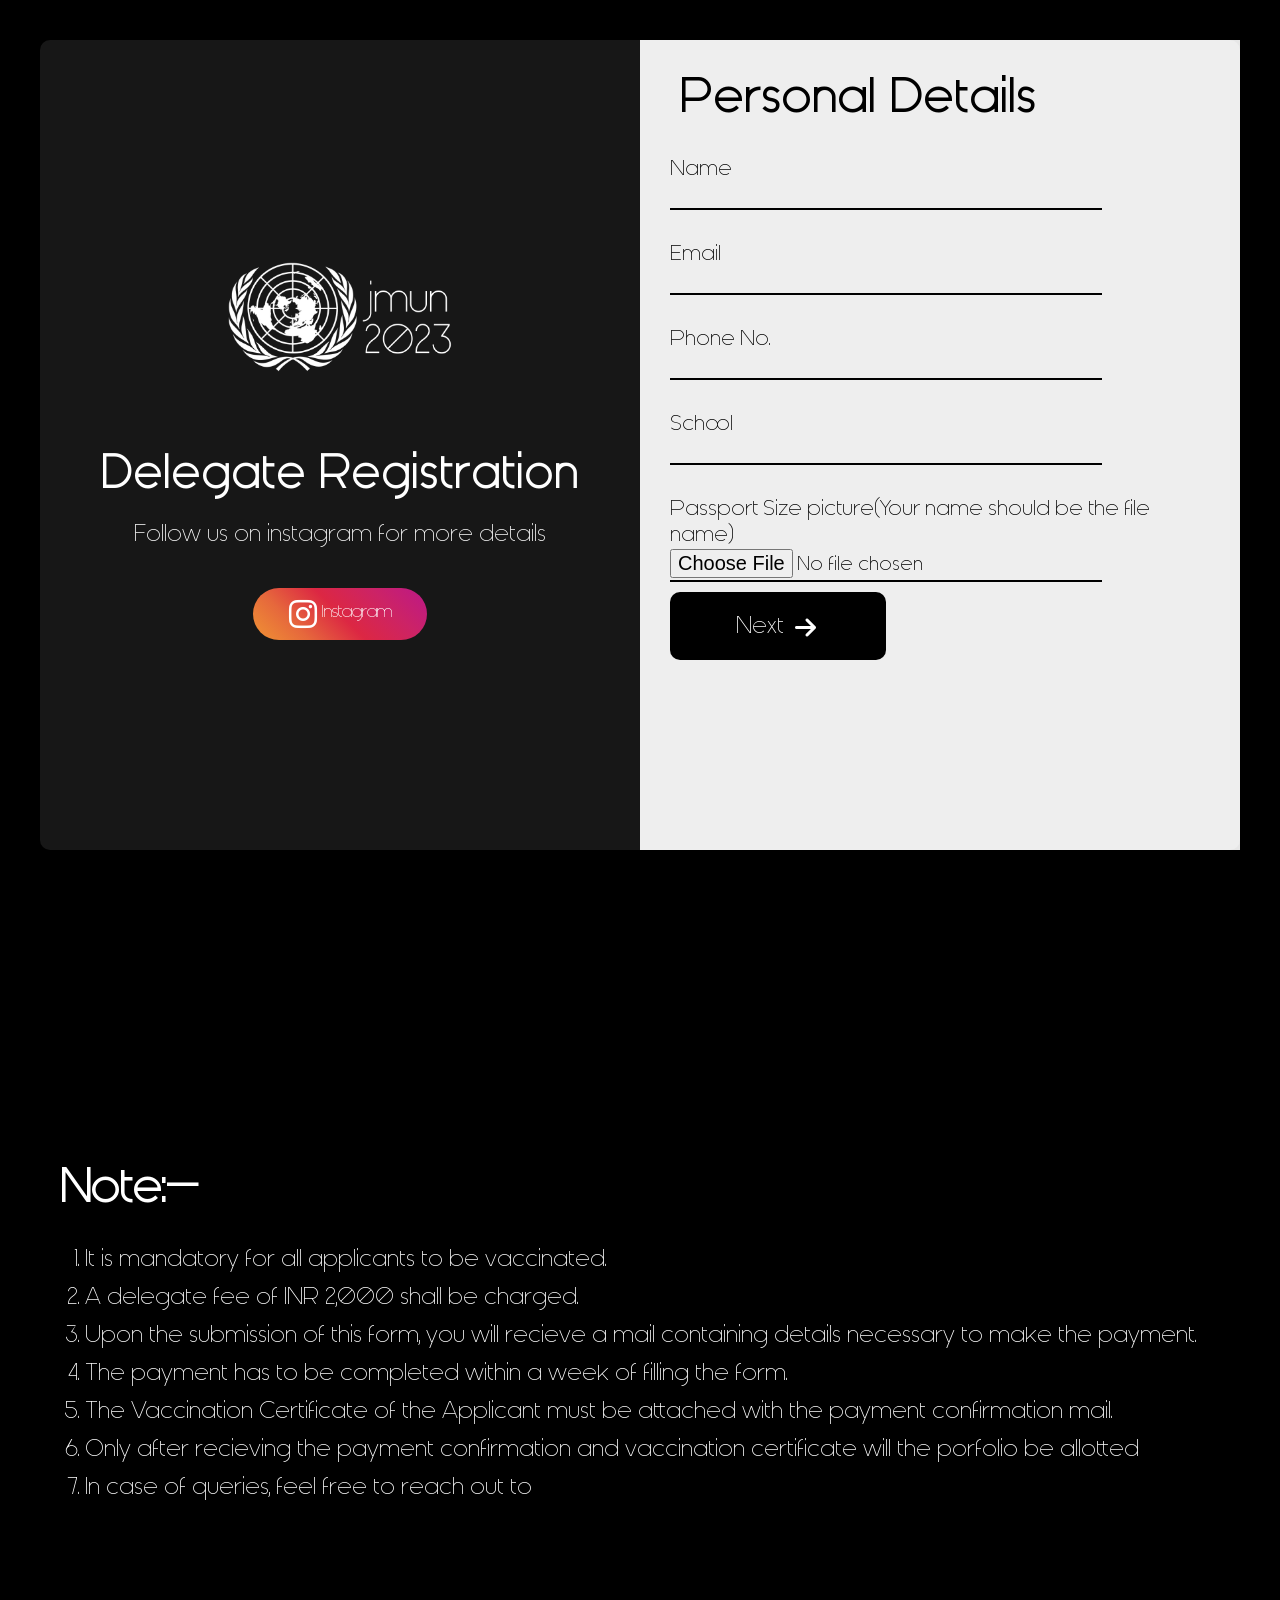
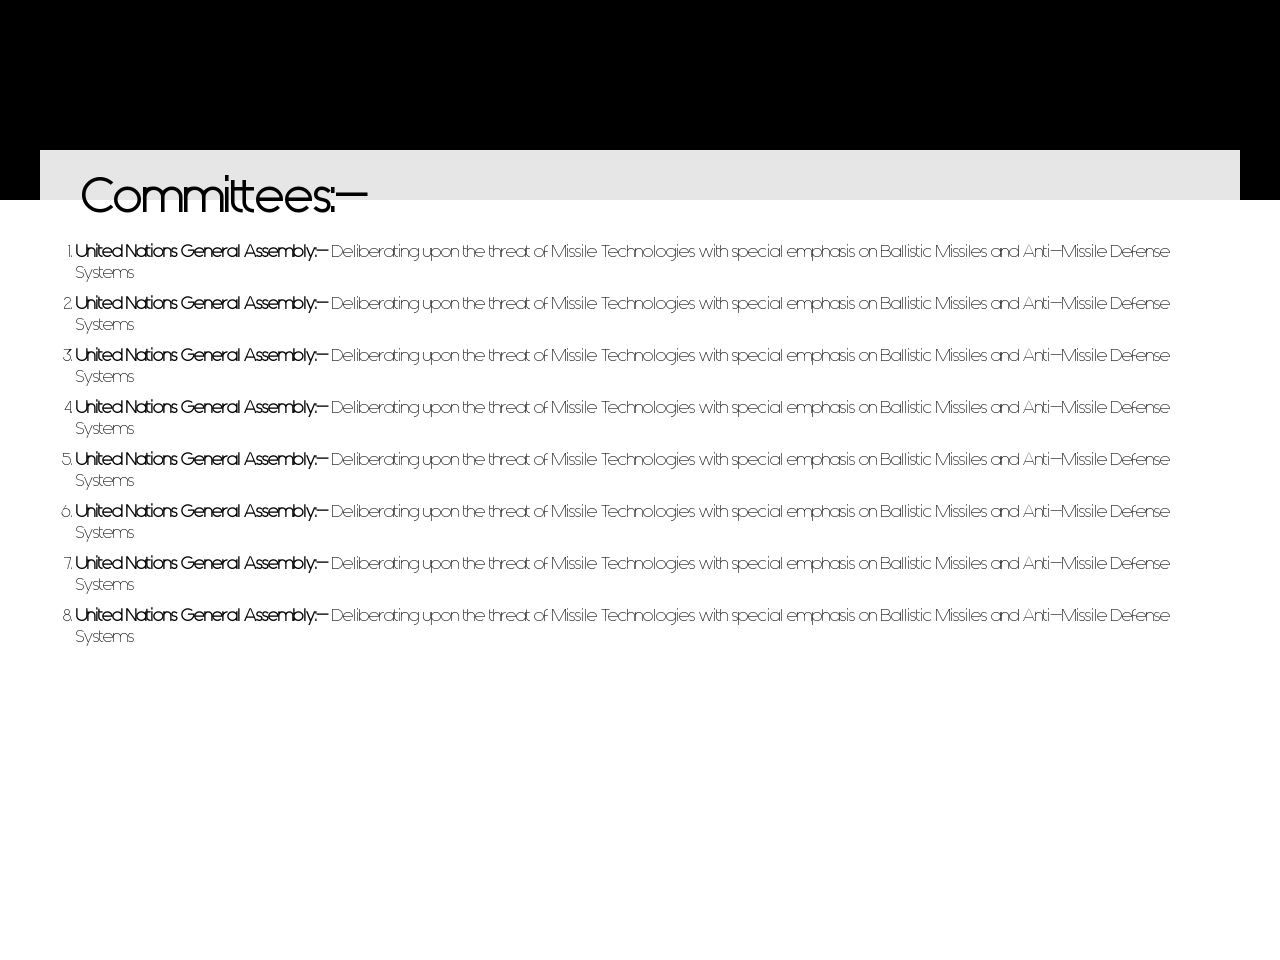
<file: RegisterForm.html>
<!DOCTYPE html>
<html lang="en">
<head>
    <meta charset="UTF-8">
    <meta http-equiv="X-UA-Compatible" content="IE=edge">
    <meta name="viewport" content="width=device-width, initial-scale=1.0">
    <title>Regiteration | JMUN 2023</title>
    <link rel="stylesheet" href="registration.css">
    <link rel="stylesheet" href="https://cdnjs.cloudflare.com/ajax/libs/font-awesome/6.2.1/css/all.min.css">
</head>
<body>
    <main id="main">
        <div class="container">

            <div class="left">
                <div class="logo">
                    <img src="jmun-logo-official.png" alt="JMUN 2023">
                </div>
                <div class="content">
                    <h2>Delegate Registration</h2>
                <p>
                    Follow us on instagram for more details
                </p>

                <button class="btn-small"><i class="fa-brands fa-instagram"></i><span> Instagram</span> </button>
            </div>
        </div>
        <div class="right">
            <form id="form1">
                <h3 class="form-heading">Personal Details</h1>
                    <label for="name">Name</label>
                <input type="text" id="name">
                <label for="email">Email</label>
                <input type="email" id="email">
                <label for="phone">Phone No.</label>
                <input type="number" id="phone">
                <label for="school">School</label>
                <input type="text" id="school">
                <label for="picture">Passport Size picture(Your name should be the file name)</label>
                <input type="file" id="picture">

                <button class="btn-main"  onclick="change()" type="button">Next <i class="fa-solid fa-arrow-right"></i></i></button>
            </form>
            <form action="#" id="form2">
                <h3 class="form-heading">Committee Preferences</h1>
                    <label for="experience">MUN Experience</label>
                <input type="" id="experience">
                <label for="preference1">Committee Preference 1</label>
                <script src="https://cdnjs.cloudflare.com/ajax/libs/jquery/3.6.0/jquery.min.js"></script>
                <select id="preference1">
                  <option value="">Select an option&hellip;</option>
                  <option value="United Nations General Assembly">United Nations General Assembly</option>
                  <option value="United Nations Security Council">United Nations Security Council</option>
                  <option value="United Nations Human Rights Council">United Nations Human Rights Council</option>
                  <option value="Global Democracy Summit">Global Democracy Summit</option>
                  <option value="Global Press Summit">Global Press Summit</option>
                  <option value="United States House Committee on Homeland Security">United States House Committee on Homeland Security</option>
                  <option value="G7 Advisory Committe">G7 Advisory Committe</option>
                  <option value="Lok Sabha">Lok Sabha</option>
                </select>
                <label for="preference2">Committee Preference 2</label>
                <select id="preference2">
                    <option value="">Select an option&hellip;</option>
                    <option value="United Nations General Assembly">United Nations General Assembly</option>
                    <option value="United Nations Security Council">United Nations Security Council</option>
                    <option value="United Nations Human Rights Council">United Nations Human Rights Council</option>
                    <option value="Global Democracy Summit">Global Democracy Summit</option>
                    <option value="Global Press Summit">Global Press Summit</option>
                    <option value="United States House Committee on Homeland Security">United States House Committee on Homeland Security</option>
                    <option value="G7 Advisory Committe">G7 Advisory Committe</option>
                    <option value="Lok Sabha">Lok Sabha</option>
                  </select>
                <label for="preference3">Committee Preference 3</label>
                <select id="preference3">
                    <option value="">Select an option&hellip;</option>
                    <option value="United Nations General Assembly">United Nations General Assembly</option>
                    <option value="United Nations Security Council">United Nations Security Council</option>
                    <option value="United Nations Human Rights Council">United Nations Human Rights Council</option>
                    <option value="Global Democracy Summit">Global Democracy Summit</option>
                    <option value="Global Press Summit">Global Press Summit</option>
                    <option value="United States House Committee on Homeland Security">United States House Committee on Homeland Security</option>
                    <option value="G7 Advisory Committe">G7 Advisory Committe</option>
                    <option value="Lok Sabha">Lok Sabha</option>
                  </select>
                <button class="btn-main"><a href="submit.html"> Submit</a></button>
                <button class="btn-light" onclick="returnBack()">Go Back</i></button>
            </form>
        </div>
    </div>
    </main>

    <section class="sec2">
        <div class="left">
            <h3>Note:- </h3>
            <ol class="notes">
                <li>It is mandatory for all applicants to be vaccinated.</li>
                <li>A delegate fee of INR 2,000 shall be charged.</li>
                <li>Upon the submission of this form, you will recieve a mail containing details necessary to make the payment.</li>
                <li>The payment has to be completed within a week of filling the form.</li>
                <li>The Vaccination Certificate of the Applicant must be attached with the payment confirmation mail.
                </li>
                <li>Only after recieving the payment confirmation and vaccination certificate will the porfolio be allotted</li>
                <li>In case of queries, feel free to reach out to</li>
            </ol>
        </div>
        <div class="right">
            <h3>Committees:- </h3>
            <ol>
                <li><span class="heading">United Nations General Assembly:- </span> <span class="text">
                    Deliberating upon the threat of Missile Technologies with special emphasis on Ballistic Missiles and Anti-Missile Defense Systems
                </span> </li>
                <li><span class="heading">United Nations General Assembly:- </span> <span class="text">
                    Deliberating upon the threat of Missile Technologies with special emphasis on Ballistic Missiles and Anti-Missile Defense Systems
                </span> </li>
                <li><span class="heading">United Nations General Assembly:- </span> <span class="text">
                    Deliberating upon the threat of Missile Technologies with special emphasis on Ballistic Missiles and Anti-Missile Defense Systems
                </span> </li>
                <li><span class="heading">United Nations General Assembly:- </span> <span class="text">
                    Deliberating upon the threat of Missile Technologies with special emphasis on Ballistic Missiles and Anti-Missile Defense Systems
                </span> </li>
                <li><span class="heading">United Nations General Assembly:- </span> <span class="text">
                    Deliberating upon the threat of Missile Technologies with special emphasis on Ballistic Missiles and Anti-Missile Defense Systems
                </span> </li>
                <li><span class="heading">United Nations General Assembly:- </span> <span class="text">
                    Deliberating upon the threat of Missile Technologies with special emphasis on Ballistic Missiles and Anti-Missile Defense Systems
                </span> </li>
                <li><span class="heading">United Nations General Assembly:- </span> <span class="text">
                    Deliberating upon the threat of Missile Technologies with special emphasis on Ballistic Missiles and Anti-Missile Defense Systems
                </span> </li>
                <li><span class="heading">United Nations General Assembly:- </span> <span class="text">
                    Deliberating upon the threat of Missile Technologies with special emphasis on Ballistic Missiles and Anti-Missile Defense Systems
                </span> </li>
            </ol>
        </div>
    </section>

    <script>
        let form1 = document.getElementById("form1");
        let form2 = document.getElementById("form2");
        function change(){
            form1.style.display = "none";
            form2.style.display = "block";
            console.log("G")
        }

        function returnBack(){
            form1.style.display = "block";
            form2.style.display = "none";
        }

        $('select').each(function() {
// Cache the number of options
var $this = $(this),
  numberOfOptions = $(this).children('option').length;

// Hides the select element
$this.addClass('s-hidden');

// Wrap the select element in a div
$this.wrap('<div class="select"></div>');

// Insert a styled div to sit over the top of the hidden select element
$this.after('<div class="styledSelect"></div>');

// Cache the styled div
var $styledSelect = $this.next('div.styledSelect');

// Show the first select option in the styled div
$styledSelect.text($this.children('option').eq(0).text());

// Insert an unordered list after the styled div and also cache the list
var $list = $('<ul />', {
  'class': 'options'
}).insertAfter($styledSelect);

// Insert a list item into the unordered list for each select option
for (var i = 0; i < numberOfOptions; i++) {
  $('<li />', {
    text: $this.children('option').eq(i).text(),
    rel: $this.children('option').eq(i).val()
  }).appendTo($list);
}

// Cache the list items
var $listItems = $list.children('li');

// Show the unordered list when the styled div is clicked (also hides it if the div is clicked again)
$styledSelect.click(function(e) {
  e.stopPropagation();
  $('div.styledSelect.active').each(function() {
    $(this).removeClass('active').next('ul.options').hide();
  });
  $(this).toggleClass('active').next('ul.options').toggle();
});

// Hides the unordered list when a list item is clicked and updates the styled div to show the selected list item
// Updates the select element to have the value of the equivalent option
$listItems.click(function(e) {
  e.stopPropagation();
  $styledSelect.text($(this).text()).removeClass('active');
  $this.val($(this).attr('rel'));
  $list.hide();
  /* alert($this.val()); Uncomment this for demonstration! */
});

// Hides the unordered list when clicking outside of it
$(document).click(function() {
  $styledSelect.removeClass('active');
  $list.hide();
});

});
    </script>
</body>
</html>
</file>
<file: registration.css>
@import url(/Generica.otf);
@font-face{
    font-family: Generica;
    src:  url(/Generica.otf)
}
*{
    margin: 0;
    padding: 0;
    box-sizing: border-box;
    font-family: Generica;
}

#main, .sec2{
    padding: 40px;
    height: 100vh;
    /* background-color: rgb(197, 100, 44); */
    background-color: black;
}
.container{
    display: flex;
    justify-content: center;
    align-items: center;
    background-color: rgba(255, 255, 255, 0.3);
    border-radius: 10px;

}
#form1{
    transition: all 0.3s;
}
#form2{
    display: none;
    transition: all 0.5s;
}
.left, .right{
    flex-basis: 50%;
    padding: 20px 10px;
    height: 90vh;
}

.left{
    background-color: rgba(0, 0, 0, 0.7);
    color: white;
    display: flex;
    justify-content: center;
    align-items: center;
    flex-direction: column;
}

.logo{
    width: 40%;
    /* padding: 10px; */
}
.logo img{
    width: 100%;
}

.content{
    margin: 10px 0;
    width: 100%;
}
.content h2{
    font-size: 2.9rem;
    letter-spacing: 2px;
    margin-bottom: 20px;
    text-align: center;
}

.content p{
    text-align: center;
    font-size: 1.5rem;
}

.btn-small{
    padding: 10px;
    width: 30%;
    display: block;
    margin: 40px auto;
    /* background: #d6249f; */
    cursor: pointer;
    border: none;
    border-radius: 50px;
    transition: all 0.4s;
    /* background: radial-gradient(circle at 30% 107%, #fdf497 0%, #fdf497 5%, #fd5949 45%,#d6249f 60%,#285AEB 90%); */
    background: linear-gradient(45deg, #f09433 0%,#e6683c 25%,#dc2743 50%,#cc2366 75%,#bc1888 100%);
}
.btn-small:hover{
    width: 40%;
}
.btn-small span, .btn-small i{
    flex-basis: 50%;
}

.btn-small span{
    /* display: block; */
    color: white;
    font-size: 18px;
}

.btn-small i{
    font-size: 2rem;
    vertical-align: middle;
    color: white;

}

.right{
    background-color: rgba(255, 255, 255, 0.9);
    padding: 20px 30px;
}

.form-heading{
    font-size: 2rem;
    letter-spacing: 2px;
    margin: 10px 0;
}

label, input{
    display: block;
    /* margin: 10px 0; */
}

label{
    font-size: 1.4rem;
    margin-top: 30px;
}

input{
    width: 80%;
    border: none;
    background: none;
    font-size: 20px;
    outline: none;
    border-bottom: 2px solid black;
    padding: 2px 0;
}

.btn-main{
    padding: 20px;
    width: 40%;
    font-size: 24px;
    border-radius: 10px;
    cursor: pointer;
    border: none;
    outline: none;
    transition: all 0.4s;
    background: black;
    color: white;
    margin: 10px 0;
}
a{
    text-decoration: none;
    color: white;
    display: block;
}
.btn-light{
    padding: 20px;
    width: 40%;
    font-size: 24px;
    cursor: pointer;
    border: 2px solid black;
    outline: none;
    background: white;
    color: black;
    transition: all 0.4s;
    margin: 10px 0;
}
.btn-main:hover{
    background-color: white;
    color: black;
}

.btn-main i{
    vertical-align: middle;
    margin: 0 5px;
}

.left h3, .right h3{
    width: 100%;
    padding: 0 10px;
    font-size: 3rem;
    /* margin-bottom: 10px; */
}

.left ol{
    padding: 20px;
}

.left ol li{
    font-size: 24px;
    margin: 10px;
}
.right ol{
    padding: 6px;
}

.right ol li{
    margin: 10px 0;
    font-size: 18px;
}
.heading{
    font-weight: bold;

}





/* Committe Preferences */

.s-hidden {
    visibility: hidden;
    padding-right: 10px;
  }
  
  .select {
    cursor: pointer;
    display: inline-block;
    position: relative;
    font: normal 11px/22px Arial, Sans-Serif;
    color: black;
    padding: 10px;
    width: 90%;
    border: 1px solid #ccc;
  }
  
  .styledSelect {
    position: absolute;
    top: 0;
    font-size: 18px;
    right: 0;
    bottom: 0;
    left: 0;
    background-color: white;
    padding: 0 10px;
    font-weight: bold;
  }
  
  .styledSelect:after {
    content: "";
    width: 0;
    height: 0;
    border: 5px solid transparent;
    border-color: black transparent transparent transparent;
    position: absolute;
    top: 9px;
    right: 6px;
  }
  
  .styledSelect:active,
  .styledSelect.active {
    background-color: #eee;
  }
  
  .options {
    display: none;
    position: absolute;
    top: 100%;
    right: 0;
    left: 0;
    z-index: 999;
    margin: 0 0;
    padding: 0 0;
    list-style: none;
    border: 1px solid #ccc;
    background-color: white;
    -webkit-box-shadow: 0 1px 2px rgba(0, 0, 0, 0.2);
    -moz-box-shadow: 0 1px 2px rgba(0, 0, 0, 0.2);
    box-shadow: 0 1px 2px rgba(0, 0, 0, 0.2);
  }
  
  .options li {
    padding: 0 6px;
    margin: 0 0;
    padding: 0 10px;
    font-size: 18px;
  }
  
  .options li:hover {
    background-color: #39f;
    color: white;
  }
</file>
